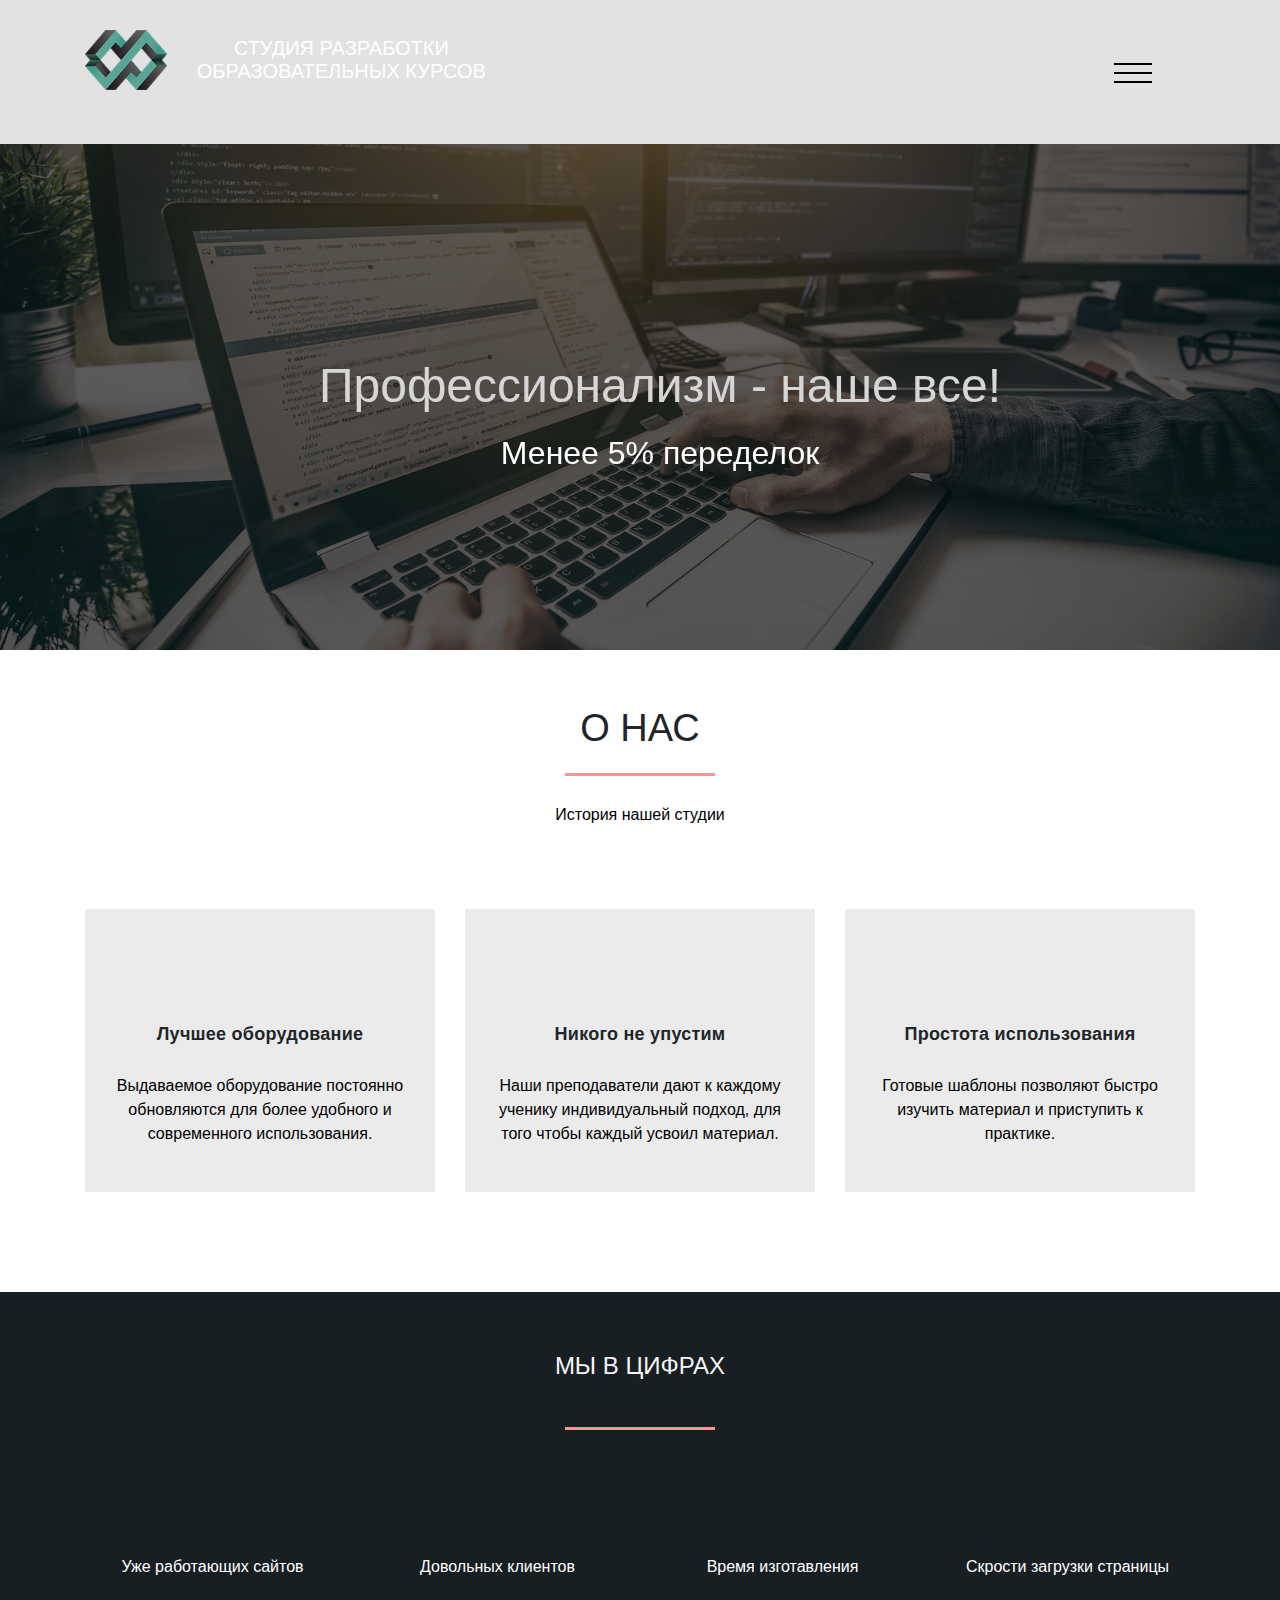
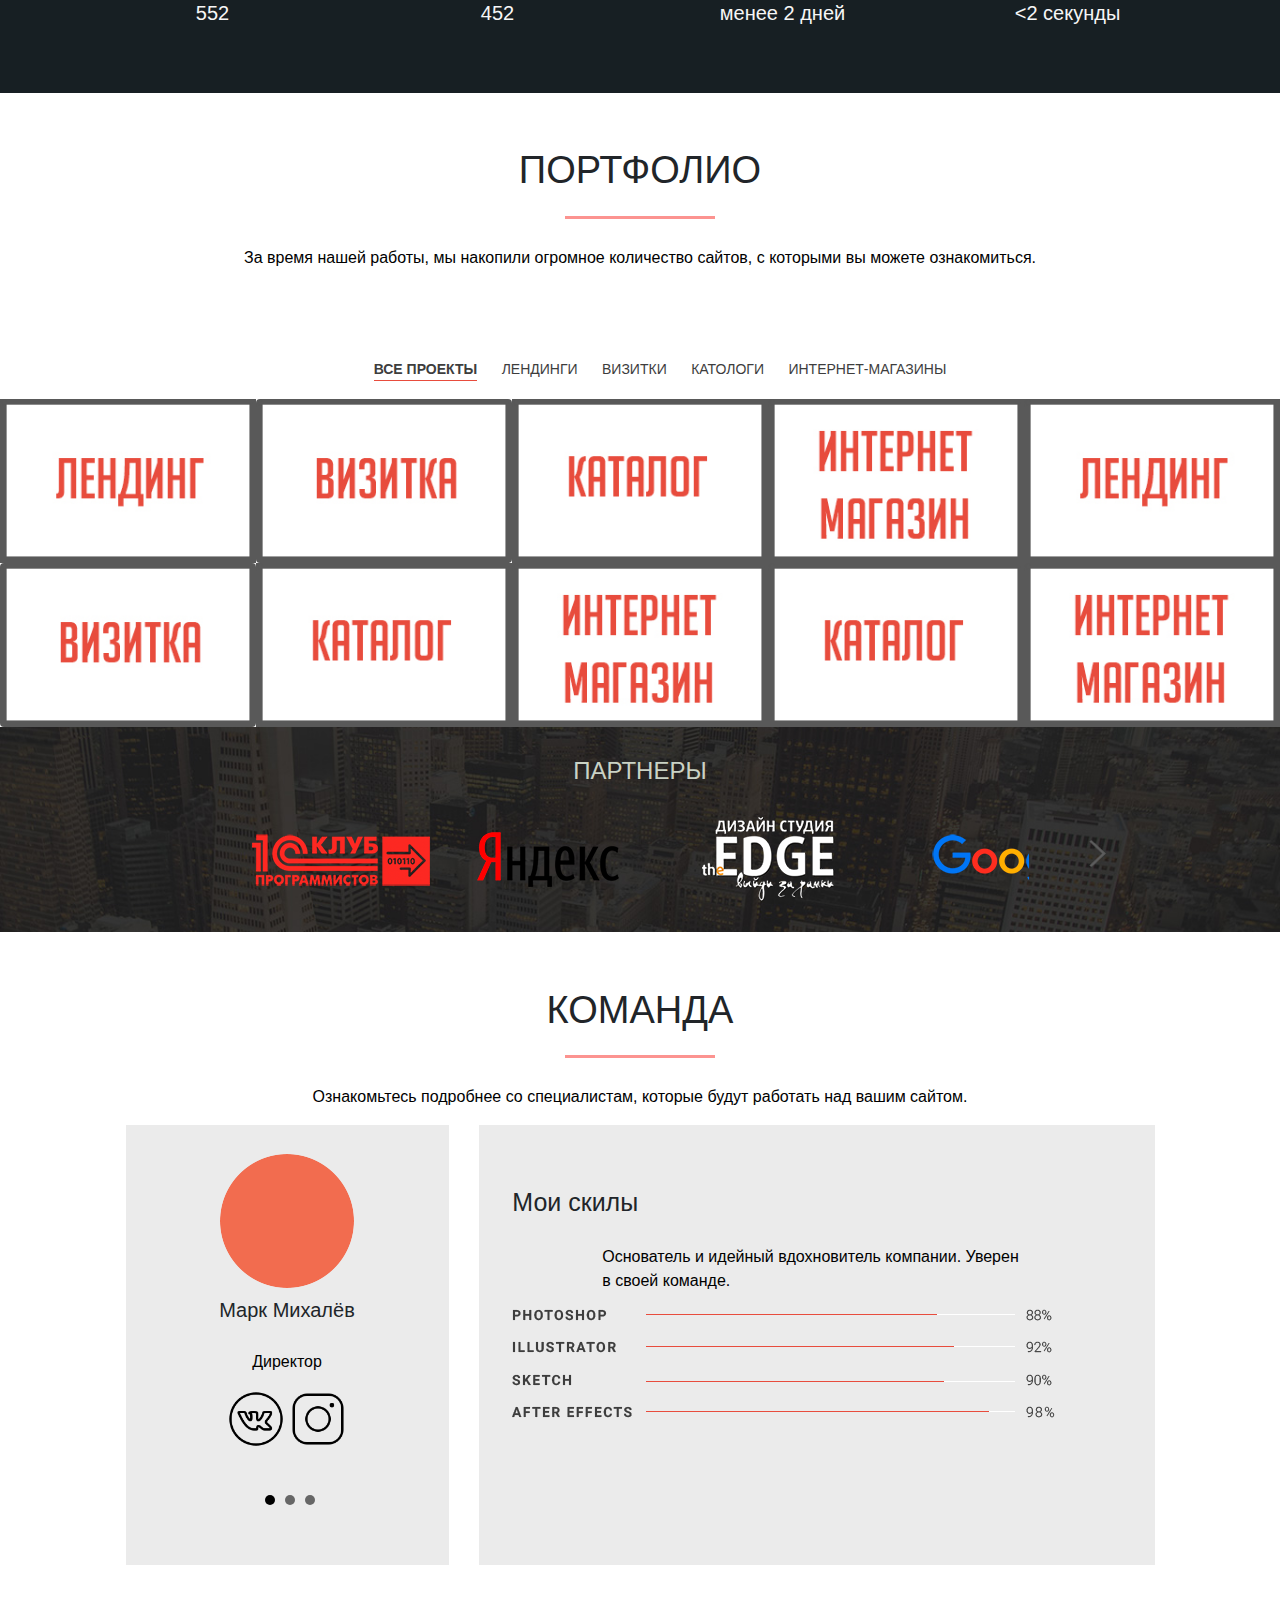
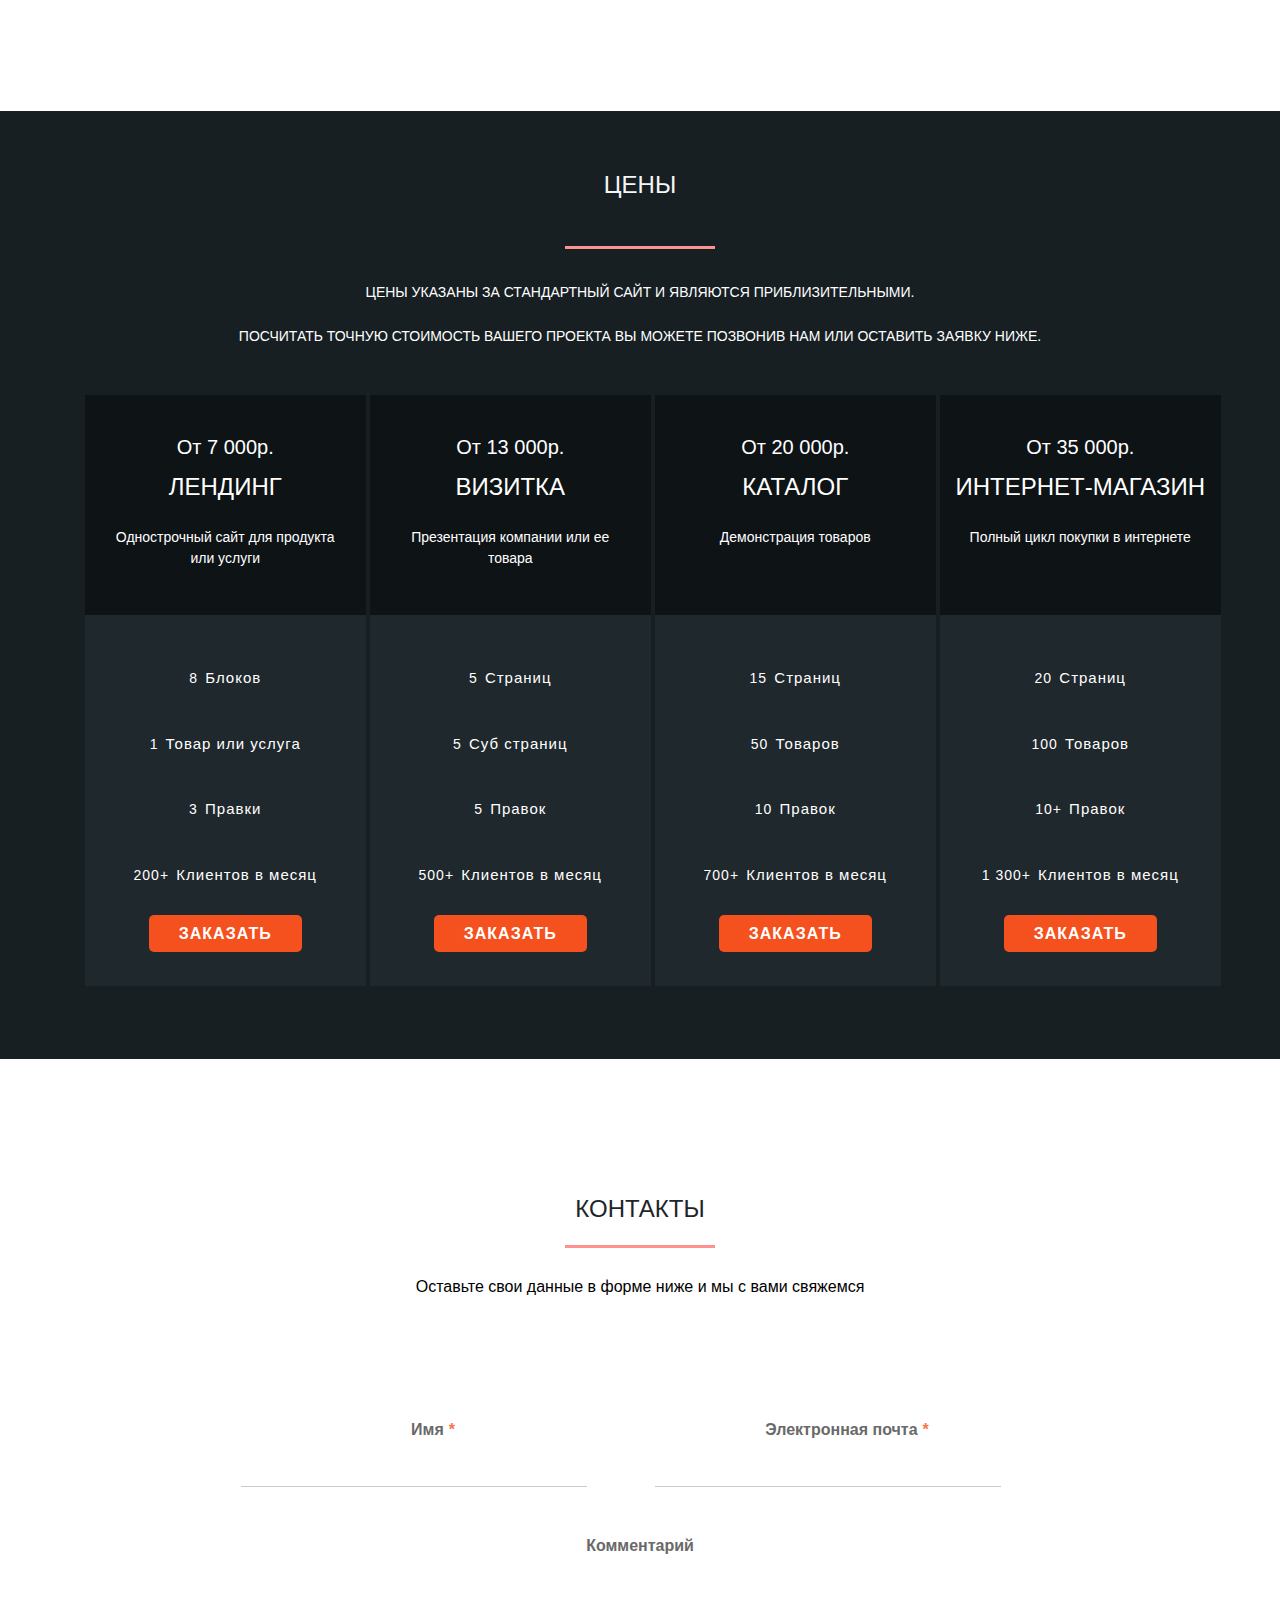
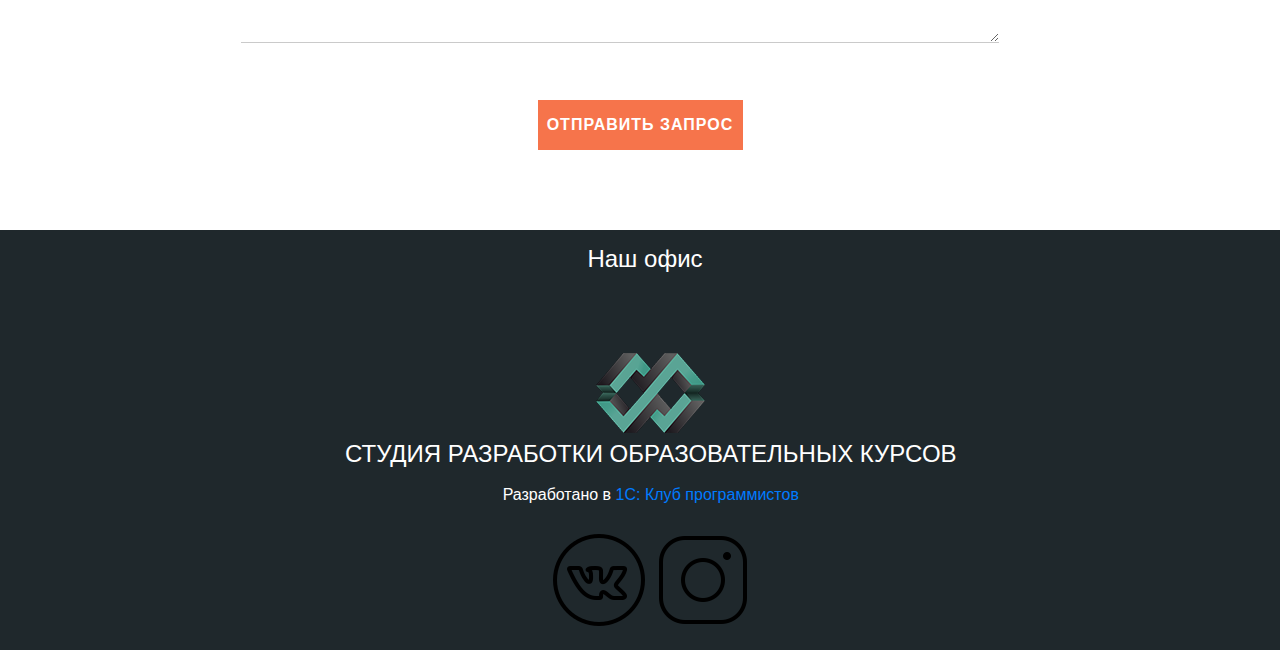
<file: index.html>
<!DOCTYPE html>

<html lang="ru">
<head>
    <meta charset="UTF-8">
    <meta name="viewport" content="width=device-width, initial-scale=1.0">
    <link rel="stylesheet" href="css/bootstrap.min.css">
    <link rel="stylesheet" href="css/menu.css">
    <link rel="stylesheet" href="css/bxslider.css">
    <link rel="stylesheet" href="css/icon-font.min.css">
    <link rel="stylesheet" href="css/flexslider.css">
    <link rel="stylesheet" href="css/main.css">
    <title>Студия создания сайтов</title>
</head>
<body>
    
    <div class="topheader">
        <div class="container">
            <header class="header">
                <div class="logo">
                <a href="">
                    <img src="images/logo.png" alt="">
                    <p>студия разработки образовательных курсов</p>
                </a>
                        
                </div>
                <div class="menu">
                    <a class="primary-nav-trigger" href="#0">
                        <span class="menu-icon"></span>
                    </a>
                </div>
            </header>
        </div>  
    </div>
    <main class="main-content">
        <section class="banner">
            <div class="containter">
                <div class="col-lg-12">
                    <ul class="bxslider">
                        <li>
                            <h2>Профессионализм - наше все!</h2>
                            <p>Менее 5% переделок</p>
                        </li>
                        <li>
                            <h2>Скорость важна в любом бизнесе</h2>
                            <p>Создаем сайты от 3 дней</p>
                        </li>
                        <li>
                            <h2>Надежность наша фишка</h2>
                            <p>Ни одного упавшего сайта!</p>
                        </li>
                    </ul>
                </div>
            </div>

        </section>
        <section class="aboutus">
            <div class="container">
                <div class="row">
                <div class="col-lg-12 col-xl-12 col-md-12">
                    <div class="head_white_content">
                        <h3>О нас</h3>
                        <span></span>
                        <p>История нашей студии</p>
                    </div>
                    </div>
                </div>
                <div class="row">
                <div class="col-md-4 col-lg-4 col-xl-4">
                    <div class="advantage">
                        <span class="lnr lnr-laptop"></span>
                        <h4>Лучшее оборудование</h4>
                        <p>Выдаваемое оборудование постоянно обновляются для более удобного и современного использования.</p>
                    </div>
                </div>
                <div class="col-md-4 col-lg-4 col-xl-4">
                    <div class="advantage">
                        <span class="lnr lnr-user"></span> 
                        <h4>Никого не упустим</h4>
                        <p>Наши преподаватели дают к каждому ученику индивидуальный подход, для того чтобы каждый усвоил материал.</p>
                    </div>
                </div>
                <div class="col-md-4 col-lg-4 col-xl-4">
                    <div class="advantage">
                        <span class="lnr lnr-history"></span>
                        <h4>Простота использования</h4>
                        <p>Готовые шаблоны позволяют быстро изучить материал и приступить к практике.</p>
                    </div>
                </div>
            </div>
            </div>
        </section>
        <section class="somefutures">
            <div class="container">
                <div class="row">
                    <div class="col-md-12 col-lg-12 col-xl-12">
                        <div class="head_black_content">
                            <h4>Мы в цифрах</h4>
                            <span></span>
                        </div>

                        <div class="row numeral">
                            <div class="col-md-3 col-xl-3 col-lg-3 col-6">
                                <span class="lnr lnr-screen"></span>
                                <p>Уже работающих сайтов</p>
                                <h5>552</h5>
                            </div>
                            
                                <div class="col-md-3 col-xl-3 col-lg-3 col-6">
                                    <span class="lnr lnr-user"></span>
                                    <p>Довольных клиентов</p>
                                    <h5>452</h5>
                                </div>
                            
                            <div class="col-md-3 col-xl-3 col-lg-3 col-6">
                                <span class="lnr lnr-hourglass"></span>
                                <p>Время изготавления</p>
                                <h5>менее 2 дней</h5>
                            </div>
                            
                            <div class="col-md-3 col-xl-3 col-lg-3 col-6">
                                <span class="lnr lnr-magic-wand"></span>
                                <p>Скрости загрузки страницы</p>
                                <h5><2 секунды</h5>
                            </div>
                        </div>
                    </div>
                </div>
            </div>
        </section>
        
        <section class="ourworks">
            <div class="container">
                <div class="row">
                <div class="col-lg-12 col-xl-12 col-md-12">
                    <div class="head_white_content">
                        <h3>ПОРТФОЛИО</h3>
                        <span></span>
                        <p>За время нашей работы, мы накопили огромное количество сайтов, с которыми вы можете ознакомиться.</p>
                    </div>
                    </div>
                </div>
            </div>
            <div class="clearfix workportfolio">
                <ul id="filters" class="clearfix">
                    <li><span class="filter active" data-filter="lend card magaz shop">Все проекты</span></li>
                    <li><span class="filter" data-filter="lend">Лендинги</span></li>
                    <li><span class="filter" data-filter="card">Визитки</span></li>
                    <li><span class="filter" data-filter="magaz">Катологи</span></li>
                    <li><span class="filter" data-filter="shop">Интернет-магазины</span></li>
                </ul>
            <div id="portfoliolist">
            <div class="portfolio lend" data-cat="lend">
                <div class="portfolio-wraper">
                    <img src="images/lend.jpg" alt="">
                    <div class="imgDisc2">
                        <h1>Лендинг</h1>
                        <p>Описание лендинга</p>
                    </div></div></div>
            <div class="portfolio card" data-cat="card">
                        <div class="portfolio-wraper">
                            <img src="images/card.jpg" alt="">
                            <div class="imgDisc2">
                                <h1>Лендинг</h1>
                                <p>Описание лендинга</p>
                            </div></div></div>
            <div class="portfolio magaz" data-cat="magaz">
                            <div class="portfolio-wraper">
                                <img src="images/magaz.jpg" alt="">
                                <div class="imgDisc2">
                                    <h1>Каталог</h1>
                                    <p>Описание Описание сайта катологов</p>
                                </div></div></div>
            <div class="portfolio shop" data-cat="shop">
                            <div class="portfolio-wraper">
                                <img src="images/shop.jpg" alt="">
                                <div class="imgDisc2">
                                    <h1>Интернет магазин</h1>
                                    <p>Описание сайта интернет магазина</p>
                                </div></div></div>                    
            <div class="portfolio lend" data-cat="lend">
                            <div class="portfolio-wraper">
                                <img src="images/lend.jpg" alt="">
                                <div class="imgDisc2">
                                     <h1>Лендинг</h1>
                                     <p>Описание лендинга</p>
                                </div></div></div>
            <div class="portfolio card" data-cat="card">
                            <div class="portfolio-wraper">
                                <img src="images/card.jpg" alt="">
                                <div class="imgDisc2">
                                     <h1>Лендинг</h1>
                                     <p>Описание лендинга</p>
                                </div></div></div>
            <div class="portfolio magaz" data-cat="magaz">
                            <div class="portfolio-wraper">
                                <img src="images/magaz.jpg" alt="">
                                <div class="imgDisc2">
                                     <h1>Каталог</h1>
                                     <p>Описание Описание сайта катологов</p>
                                </div></div></div>
            <div class="portfolio shop" data-cat="shop">
                            <div class="portfolio-wraper">
                                <img src="images/shop.jpg" alt="">
                                <div class="imgDisc2">
                                     <h1>Интернет магазин</h1>
                                     <p>Описание сайта интернет магазина</p>
                                </div></div></div>   
            <div class="portfolio magaz" data-cat="magaz">
                            <div class="portfolio-wraper">
                                <img src="images/magaz.jpg" alt="">
                                <div class="imgDisc2">
                                     <h1>Каталог</h1>
                                     <p>Описание Описание сайта катологов</p>
                                </div></div></div>
            <div class="portfolio shop" data-cat="shop">
                            <div class="portfolio-wraper">
                                <img src="images/shop.jpg" alt="">
                                <div class="imgDisc2">
                                     <h1>Интернет магазин</h1>
                                      <p>Описание сайта интернет магазина</p>
                                </div></div></div>   
                            </div></div>
        </section>
        <body>
         <section class="partners">   
        <div class="container">
            
            <div class="row">
                <div class="col-md-12 col-lg-12 col-xl-12">
                    <h4>ПАРТНЕРЫ</h4>
                    <span></span>
                    <p></p>
</div></div>
                    <div class="row">
                        <div class="col-md-12 col-lg-12 col-xl-12">
                    
                    <div class="innerwidth">
                        <div class="flexslider">
                            <ul class="slides">
                                <li><img src="images/partner1.png" alt=""></li>
                                <li><img src="images/partner2.png" alt=""></li>
                                <li><img src="images/partner3.png" alt=""></li>
                                <li><img src="images/partner4.png" alt=""></li>
                                <li><img src="images/partner2.png" alt=""></li>
                                <li><img src="images/partner3.png" alt=""></li>
                            </ul>
                        </div>
                    </div>
                </div></div>
            </div>
</section>
        <section class="team">
            <div class="container">
                <div class="row">
                <div class="col-lg-12 col-xl-12 col-md-12">
                    <div class="head_white_content">
                        <h3>КОМАНДА</h3>
                        <span></span>
                        <p>Ознакомьтесь подробнее со специалистам, которые будут работать над вашим сайтом.</p>
                    <div class="row">
                    <ul class="bxslider_team">
                        <li>
                    <div class="row teamslider">
                    <div class="col-lg-4 col-xl-4 col-md-4">
                    <div class="sinner1">
                            <img src="images/simage1.png" alt="">
                            <h4>Марк Михалёв</h4>
                            <p>Директор</p>
                            <a href=""><img src="images/icon-vk.png"></a>
                            <a href=""><img src="images/icon-inst.png"></a>
                        </div>    
                        </div>
                        <div class="col-lg-8 col-xl-8 col-md-8">
                            <div class="sinner2">
                                <h4>Мои скилы</h4>
                                <p>Основатель и идейный вдохновитель компании. Уверен в своей команде.</p>
                                <img src="images/stat.png">
                            </div>
                    </div></div></li>
                    <li>
                        <div class="row teamslider">
                        <div class="col-lg-4 col-xl-4 col-md-4">
                        <div class="sinner1">
                                <img src="images/simage1.png" alt="">
                                <h4>Виктор Сергеевич</h4>
                                <p>Главный программист</p>
                                <a href=""><img src="images/icon-vk.png"></a>
                                <a href=""><img src="images/icon-inst.png"></a>
                            </div>    
                            </div>
                            <div class="col-lg-8 col-xl-8 col-md-8">
                                <div class="sinner2">
                                    <h4>Мои скилы</h4>
                                    <p>Создатель сайтов с нуля, главное крыло команды.</p>
                                    <img src="images/stat.png">
                                </div>
                        </div></div></li>
                        <li>
                            <div class="row teamslider">
                            <div class="col-lg-4 col-xl-4 col-md-4">
                            <div class="sinner1">
                                    <img src="images/simage1.png" alt="">
                                    <h4>Антон Петров</h4>
                                    <p>Дизайнер</p>
                                    <a href=""><img src="images/icon-vk.png"></a>
                                    <a href=""><img src="images/icon-inst.png"></a>
                                </div>    
                                </div>
                                <div class="col-lg-8 col-xl-8 col-md-8">
                                    <div class="sinner2">
                                        <h4>Мои скилы</h4>
                                        <p>Я являюсь главным редактором сайта по стилю и декору.</p>
                                        <img src="images/stat.png">
                                    </div>
                            </div></div></li>
                </ul>
                            </div> </div> </div>
                </div></div>
            </div></div>
        </section>

        <section class="price">
            <div class="container">
                <div class="row">
                    <div class="col-md-12 col-lg-12 col-xl-12">
                        <div class="head_black_content">
                            <h4>Цены</h4>
                            <span></span>
                            <p>Цены указаны за СТАНДАРТНЫЙ сайт и являются приблизительными.</p>
                            <p>Посчитать точную стоимость вашего проекта вы можете позвонив нам или оставить заявку ниже.</p>
                        </div>

                    </div>
                </div>
            
        <div class="row">
            <div class="col-md-3 col-xl-3 col-lg-3 col-6">
            <div class="price-content">
                <div class="price-content-head">
                    <h5>От 7 000р.</h5>
                    <h4>ЛЕНДИНГ</h4>
                    <p>Однострочный сайт для продукта или услуги</p>        
                </div>
            
            <div class="price-content-body">
                <p><span>8</span> Блоков</p>
                <p><span>1</span> Товар или услуга</p>
                <p><span>3</span> Правки</p>
                <p><span>200+</span> Клиентов в месяц</p>
                <a href="#" class="order">ЗАКАЗАТЬ</a>
            </div>
        </div></div>

        <div class="col-md-3 col-xl-3 col-lg-3 col-6">
            <div class="price-content">
                <div class="price-content-head">
                    <h5>От 13 000р.</h5>
                    <h4>ВИЗИТКА</h4>
                    <p>Презентация компании или ее товара</p>        
                </div>
            <div class="price-content-body">
                <p><span>5</span> Страниц</p>
                <p><span>5</span> Суб страниц</p>
                <p><span>5</span> Правок</p>
                <p><span>500+</span> Клиентов в месяц</p>
                <a href="#" class="order">ЗАКАЗАТЬ</a>
            </div></div></div>

            <div class="col-md-3 col-xl-3 col-lg-3 col-6">
            <div class="price-content">
                <div class="price-content-head">
                    <h5>От 20 000р.</h5>
                    <h4>КАТАЛОГ</h4>
                    <p>Демонстрация товаров</p>        
                </div>
               
            <div class="price-content-body">
                <p><span>15</span> Страниц</p>
                <p><span>50</span> Товаров</p>
                <p><span>10</span> Правок</p>
                <p><span>700+</span> Клиентов в месяц</p>
                <a href="#" class="order">ЗАКАЗАТЬ</a>
            </div></div></div>

            <div class="col-md-3 col-xl-3 col-lg-3 col-6">
            <div class="price-content">
                <div class="price-content-head">
                    <h5>От 35 000р.</h5>
                    <h4>ИНТЕРНЕТ-МАГАЗИН</h4>
                    <p>Полный цикл покупки в интернете</p>        
                </div>
            
            <div class="price-content-body">
                <p><span>20</span> Страниц</p>
                <p><span>100</span> Товаров</p>
                <p><span>10+</span> Правок</p>
                <p><span>1 300+</span> Клиентов в месяц</p>
                <a href="#" class="order">ЗАКАЗАТЬ</a>
            </div></div>
        </div></div></div></div></section>
     

      </section>
    <section class="getintouch">
            <div class="container">
                <div class="row">
                    <div class="col-md-12 col-lg-12 col-xl-12">
                        <div class="head_white_content">
                            <h4>КОНТАКТЫ</h4>
                            <span></span>
                            <p>Оставьте свои данные в форме ниже и мы с вами свяжемся</p>
                        </div>
                    </div>
                    <form>
                        <div class="row">
                            <div class="col-md-6 col-6 textinput">
                                <p>Имя<span>*</span></p>
                                <input type="text" id="name">
                            </div>
                       
                    
                       
                            <div class="col-md-6 col-6 textinput">
                                <p>Электронная почта<span>*</span></p>
                                <input type="text" id="name">
                            </div>
                        </div>
                    
                        <div class="row">
                            <div class="col-md-12 col-12 textmsg">
                                <p>Комментарий</p>
                                <textarea id="msg" cols="30" rows="10"></textarea>
                                <input type="button" class="submit" value="Отправить запрос">
                            </div>
                        </div>
                    </form>
                </div>
            </div>
        </section>
        <section class="office">
            <div class="accordion map">
                <h4>Наш офис</h4>
                <span></span>

            </div>
            <div class="content">
                <iframe src="https://yandex.ru/map-widget/v1/?indoorLevel=1&ll=34.316308%2C61.764168&mode=search&oid=96158418517&ol=biz&z=16.95" width="100%" height="400" frameborder="1" allowfullscreen="true" style="position:relative;"></iframe>
            </div>
        </section>
        <footer>
            <div class="container">
                <div class="row">
                    <div class="">
                        <a href="/" class="logo-fit"><img src="images/logo.png" alt=""></a>
                        <h4>СТУДИЯ РАЗРАБОТКИ ОБРАЗОВАТЕЛЬНЫХ КУРСОВ</h4>
                        <p>Разработано в <a href="https://club.1c.ru/">1С: Клуб программистов</a></p>
                        <a href="https://vk.com/1c_center" class="social"><img src="images/icon-vk.png" alt=""></a>
                        <a href="https://www.instagram.com/club_1c/" class="social"><img src="images/icon-inst.png" alt=""></a>
                    </div>
                </div>
            </div>
        </footer>



    </main>
    <script src="scripts/jquery-2.1.1.js"></script>
    <script src="scripts/bootstrap.min.js"></script>
    <script src="scripts/bxslider.js"></script>
    <script src="scripts/jquery.flexslider.js"></script>
    <script src="scripts/jquery.mixitup.min.js"></script>
    <script src="scripts/jquery.accordion.js"></script>
    <script src="scripts/script.js"></script>
</body>
</html>
</file>
<file: css/menu.css>
.primary-nav-trigger .menu-icon{
    display: inline-block;
    position: absolute;
    right: 10%;
    top: 50%;
    width: 38px;
    height: 2px;
    background-color: black;
}

.primary-nav-trigger .menu-icon::before, .primary-nav-trigger .menu-icon::after{
    content: "";
    height: 100%;
    width: 100%;
    display: inline-block;
    position: absolute;
    background-color: black;
}

.primary-nav-trigger .menu-icon::before{
    top: -9px;

}

.primary-nav-trigger .menu-icon::after{
    top: 9px;
}
</file>
<file: css/bxslider.css>
/**
 * BxSlider v4.1.2 - Fully loaded, responsive content slider
 * http://bxslider.com
 *
 * Written by: Steven Wanderski, 2014
 * http://stevenwanderski.com
 * (while drinking Belgian ales and listening to jazz)
 *
 * CEO and founder of bxCreative, LTD
 * http://bxcreative.com
 */


/** RESET AND LAYOUT
===================================*/

.bx-wrapper {
	position: relative;
	margin: 0 auto 00px;
	padding: 0;
	*zoom: 1;
}



.bx-wrapper .bx-pager,
.bx-wrapper .bx-controls-auto {
	position: absolute;
	bottom: -30px;
	width: 100%;
}



/* PAGER */

.bx-wrapper .bx-pager {
	text-align: center;
	font-size: .85em;
	font-family: Arial;
	font-weight: bold;
	color: #666;
	padding-top: 20px;
}

.bx-wrapper .bx-pager .bx-pager-item,
.bx-wrapper .bx-controls-auto .bx-controls-auto-item {
	display: inline-block;
	*zoom: 1;
	*display: inline;
}

.bx-wrapper .bx-pager.bx-default-pager a {
	background: #666;
	text-indent: -9999px;
	display: block;
	width: 10px;
	height: 10px;
	margin: 0 5px;
	outline: 0;
	-moz-border-radius: 5px;
	-webkit-border-radius: 5px;
	border-radius: 5px;
}

.bx-wrapper .bx-pager.bx-default-pager a:hover,
.bx-wrapper .bx-pager.bx-default-pager a.active {
	background: #000;
}

/* DIRECTION CONTROLS (NEXT / PREV) */

.bx-wrapper .bx-prev {
	left: -70px;
	background: url(../images/left.png) no-repeat;
}

.bx-wrapper .bx-next {
	right: -70px;
	background: url(../images/right.png) no-repeat;
}

.bx-wrapper .bx-controls-direction a {
	position: absolute;
	top: 67%;
	margin-top: -16px;
	outline: 0;
	width: 40px;
	height: 50px;
	text-indent: -9999px;
	z-index: 9998;
}

.bx-wrapper .bx-controls-direction a.disabled {
	display: none;
}

/* AUTO CONTROLS (START / STOP) */

.bx-wrapper .bx-controls-auto {
	text-align: center;
}

.bx-wrapper .bx-controls-auto .bx-start {
	display: block;
	text-indent: -9999px;
	width: 10px;
	height: 11px;
	outline: 0;
	background: url(images/controls.png) -86px -11px no-repeat;
	margin: 0 3px;
}

.bx-wrapper .bx-controls-auto .bx-start:hover,
.bx-wrapper .bx-controls-auto .bx-start.active {
	background-position: -86px 0;
}

.bx-wrapper .bx-controls-auto .bx-stop {
	display: block;
	text-indent: -9999px;
	width: 9px;
	height: 11px;
	outline: 0;
	background: url(images/controls.png) -86px -44px no-repeat;
	margin: 0 3px;
}

.bx-wrapper .bx-controls-auto .bx-stop:hover,
.bx-wrapper .bx-controls-auto .bx-stop.active {
	background-position: -86px -33px;
}

/* PAGER WITH AUTO-CONTROLS HYBRID LAYOUT */

.bx-wrapper .bx-controls.bx-has-controls-auto.bx-has-pager .bx-pager {
	text-align: left;
	width: 80%;
}

.bx-wrapper .bx-controls.bx-has-controls-auto.bx-has-pager .bx-controls-auto {
	right: 0;
	width: 35px;
}

.banner .bx-pager{display:none;}
</file>
<file: css/main.css>
@font-face {
    font-family: 'bignoodletitling';
    src: url(/fonts/bignoodletitling.ttf);
    font-weight: normal;
    font-style: normal;
}

.aboutus
body {
    font-size: 14px;
    line-height: 100%;
    font-weight: 300;
    background-color: #ffffff;
    width: 100%;
    margin: 0;
    
}

.topheader {
    z-index: 999999;
    position: fixed;
    height: 144px;
    width: 100%;
    background: rgb(226, 226, 226) 
}

.logo {
    display: flex;
    position: absolute;
    bottom: auto;
}
.logo>a>img {
    margin-top: -10px;
    padding-right: 10px;
    height: 60px;
}
.logo>a {
    margin-top: 30px;
    display: flex;
    align-items: center;
    width: 70%;
    color: #696969;
    text-transform: uppercase;
    font-size: 20px;
    line-height: initial;
}

.banner {
    background: url("../images/slider.jpg") #696969;
    background-blend-mode: multiply, normal;
    display: flex;
    color: #d6d6d6;
    align-items: center;
    min-height: 650px;
    width: 100%;
    background-size: cover;
    text-align: center;
    
    padding-top: 200px;
}

.banner h2 {
    font-size: 3rem;
}

.banner p {
    font-size: 2rem;
}

h3 {
    font-size: 38px;
    text-transform: uppercase;
}

.head_white_content {
    padding: 5%;
    text-align: center;
    width: 100%;
}

.head_white_content p {
    padding: 20px 90px 0px;
    color: #000;
    
}

.head_white_content span {
    content: "";
    display: inline-block;
    width: 150px;
    height: 3px;
    background-color: rgb(252, 147, 144);
    
}
.aboutus{
    margin-bottom: 90px;
}
.aboutus p{
    color: black;
}
.advantage {
    text-align: center;
    width: 100%;
    background: #ebebeb;
    padding: 30px;
    margin: 3% 0;
    min-height: 175px;
}

.somefutures{
    background-color: #171f23;
    text-align: center;
    color: #f6f6f6;
    padding: 60px 0;
    display: block;
}

.advantage h4{
    font-family: 'roboto', sans-serif;
    font-weight: 700;
    font-size: 18px;
    letter-spacing: 0.25px;
    padding: 25px 0 13px;
}

.h4{
    background-color: uppercase;
    font-size: 36px;
}
.head_black_content{
    padding-bottom: 20px;
    text-align: center;
    font-size: 38px;
    text-transform: uppercase;
}
.head_black_content span{
    display: inline-block;
    width: 115px;
    height: 2px;
    margin: 25px auto 0;
    background: #404040;
}

.numeral>div>span{
    font-size: 60px;
    color: #ff7062;

}
.numeral>div>p{
    margin: 22px;
}
.numeral>div>h5{

}
.h5{
    font-size: 20px;
}

.advantage span{
    font-size: 60px;
    color: #ff7062;
    margin-bottom: 50px;
}

.price{
    background-color: #171f23;
    text-align: center;
    color: #f6f6f6;
    padding: 60px 0;
    display: block;
}

.head_black_content p{
    font-size: 14px;
    margin-top: 10px;
}

.head_black_content span {
    content: "";
    display: inline-block;
    width: 150px;
    height: 3px;
    background-color: rgb(252, 147, 144);
}

.price-content-head {
    background: #0e1316;
    color: #ffffff;
    font-family: -apple- system, BlinkMacSystemFont, 'Segoe UI', Roboto, Oxygen, Ubuntu, Cantarell, 'Open sans', 'Helvetica Neue', sans-serif;
    padding: 40px 0 30px;
    min-height: 220px;
}
.price-content-head h4{
    padding-top: 6px;
    font-size: 24px;
}
.price-content-head p{
    margin-top: 25px;
    padding: 0 25px;
    font-size: 14px;
}

.price-content-body{
    background: #1f282c;
    padding: 45px 0 40px;
    letter-spacing: 1px;
    font-weight: 300;
    font-weight: 300;
}
.price-content-body p{
    font-size: 15px;
    padding-bottom: 20px;
    color: #ffffff;
}
.price-content-body p span{
    font-size: 14px;
    font-weight: 700px;
    margin-right: 2px;
}
.price-content-body a{
    background: #f4511e;
    color: #ffffff;
    border-radius: 5px;
    font-weight: 700;
    padding: 10px 30px;
}

.price-content:hover{
    border: 1px solid #f4511e;
}
.price-content:hover .price-content-body>p>span{
    color: #f4511e;
}

.price-content{
    margin: 5% 0;
    width: 110%;
}

content:hover .price-content-body>p>span {
    
}
.sinner1{
    padding: 9% 5%;
    text-align: center;
    background: #ebebeb;
    min-height: 440px;
}
.sinner1 img{
    margin: 0 auto;
}
.sinner1 a img{
    display: inherit;
    width: 20%;
}
.sinner1 h4{
    margin-top: 10px;
    font-size: 20px;
}

.team{
    padding-bottom: 90px;
}
.team .bx-wrapper .bx-pager, .bx-wrapper .bx-controls-auto{
    position: absolute;
    bottom: 50px;
    width: 100%;
    left: -34%;
}
.sinner2{
    padding: 9% 5%;
    text-align: left;
    background: #ebebeb;
    min-height: 440px;
}
.sinner2 h4{
    text-align: left;
    margin-top: 1px;
    font-size: 25px;
}
.sinner2 p{
    text-align: left;
    
}
.partners {
    background: url(../images/cbanner.jpg) no-repeat center center #2f3e46;
    /* background-blend-mode: multiply; */
    background-size: cover;
    padding: 30px 0;
    text-align: center;
    color: #cad2c5;
    display: block;
}
.slides{
    display: flex;
    align-items: center;
}
.innerwidth{
    width: 70%;
    margin: 0 auto;
}
.getintouch{
    padding: 80px 0;
}
.textinput {
    margin: 40px 0;
}
.textinput p, .textmsg p{
    font-weight: 700;
    color: #696969;
    margin-bottom: 5px;
}
.textinput p span, .textmsg p span {
    color: #f6744b;
    margin-left: 5px;
}
.textinput input {
    border: 0;
    border-bottom: 1px solid #cacaca;
    width: 90%;
    height: 40px;
    outline: 0;
}
.textmsg textarea {
    border: 0;
    border-bottom: 1px solid #cacaca;
    width: 95%;
    height: 80px;
    outline: 0;
    padding-top: 10px;
}
.getintouch form {
    width: 70%;
    margin: 0 auto;
}
.submit{
    width: 205px;
    height: 50px;
    letter-spacing: 1px;
    background: #f6744b;
    border: 1px solid #f6744b;
    color: #ffffff;
    display: block;
    margin: 50px auto 0;
    font-weight: 700;
    text-transform: uppercase;
}
.submit:hover {
    color: #f6744b;
    transition: 0.5s;
    background: white;
}
.textinput input:focus, .textmsg textarea:focus{
    box-shadow: 0px 1px 3px 4px rgba(246, 116, 76, 0.5);
}
.map{
    margin-left: 10px;
    font-weight: 700;
    color: #ffffff;
    font-size: 24px;
}
.accordion-open span::before{
    font-family: 'Linearicons-Free';
    content: "\e873";
}
.accordion-close span::after{
    font-family: 'Linearicons-Free';
    content: "\e874";
}
.office{
    padding: 15px;
    background-color: #1f282c;
    text-align: center;
}
footer{
    padding: 20px;
    background-color: #1f282c;
    text-align: center;
    padding-left: 345px;
}
footer h4,p{
    padding-top: 7px;
    text-align: center;
    color: white;
}
footer p{
    padding: 7px;
}
#filters {
    margin: 1% auto;
    width: 100%;
    text-align: center;
}
#filters li {
    display: inline-block;
    padding: 5px 10px;
}
.filter {
    display: block;
    color: #3d3d3d;
    cursor: pointer;
    font-family: sans-serif;
    font-weight: 300;
    font-size: 14px;
    text-transform: uppercase;
}
.filter.active {
    font-weight: 700;
    color: #3d3d3d;
    border-bottom: 1px solid #e84c3d;
}
#portfoliolist .portfolio {
    border: none !important;
    width: 20%;
    float: left;
    overflow: hidden;
    display: none;
}
.portfolio-wrapper{
    overflow: hidden;
    position: relative !important;
    cursor: pointer;
}
.portfolio img{
    width: 100%;
    display: block;
    position: relative;
}
.imgDisc2{
    position: absolute;
    color: #ffffff;
    width: 100%;
    background: rgba(0, 0, 0, 0.5);
    font-size: 18px;
    text-align: center;
    visibility: hidden;
    opacity: 0;
    padding-top: 120px;
    cursor: pointer;
    transition: 0.5s;
    top: 0;
    left: 0;
    bottom: 0;
}
.imgDisc2 h1{
    font-size: 20px;
    text-transform: uppercase;
}
.portfolio-wraper:hover .imgDisc2{
    visibility: visible;
    opacity: 1;
}
</file>
<file: css/icon-font.min.css>
/*
Linearicons Free v1.0.0 - https://linearicons.com/free
By Perxis - https://perxis.com
(c) 2014-2015 Perxis.com
License: https://linearicons.com/free/license
*/
@font-face{font-family:Linearicons-Free;src:url(https://cdn.linearicons.com/free/1.0.0/Linearicons-Free.eot);src:url(https://cdn.linearicons.com/free/1.0.0/Linearicons-Free.eot?#iefix) format('embedded-opentype'),url(https://cdn.linearicons.com/free/1.0.0/Linearicons-Free.woff2) format('woff2'),url(https://cdn.linearicons.com/free/1.0.0/Linearicons-Free.ttf) format('truetype'),url(https://cdn.linearicons.com/free/1.0.0/Linearicons-Free.woff) format('woff'),url(https://cdn.linearicons.com/free/1.0.0/Linearicons-Free.svg#Linearicons-Free) format('svg');font-weight:400;font-style:normal}.lnr{font-family:Linearicons-Free;speak:none;font-style:normal;font-weight:400;font-variant:normal;text-transform:none;line-height:1;-webkit-font-smoothing:antialiased;-moz-osx-font-smoothing:grayscale}.lnr-home:before{content:"\e800"}.lnr-apartment:before{content:"\e801"}.lnr-pencil:before{content:"\e802"}.lnr-magic-wand:before{content:"\e803"}.lnr-drop:before{content:"\e804"}.lnr-lighter:before{content:"\e805"}.lnr-poop:before{content:"\e806"}.lnr-sun:before{content:"\e807"}.lnr-moon:before{content:"\e808"}.lnr-cloud:before{content:"\e809"}.lnr-cloud-upload:before{content:"\e80a"}.lnr-cloud-download:before{content:"\e80b"}.lnr-cloud-sync:before{content:"\e80c"}.lnr-cloud-check:before{content:"\e80d"}.lnr-database:before{content:"\e80e"}.lnr-lock:before{content:"\e80f"}.lnr-cog:before{content:"\e810"}.lnr-trash:before{content:"\e811"}.lnr-dice:before{content:"\e812"}.lnr-heart:before{content:"\e813"}.lnr-star:before{content:"\e814"}.lnr-star-half:before{content:"\e815"}.lnr-star-empty:before{content:"\e816"}.lnr-flag:before{content:"\e817"}.lnr-envelope:before{content:"\e818"}.lnr-paperclip:before{content:"\e819"}.lnr-inbox:before{content:"\e81a"}.lnr-eye:before{content:"\e81b"}.lnr-printer:before{content:"\e81c"}.lnr-file-empty:before{content:"\e81d"}.lnr-file-add:before{content:"\e81e"}.lnr-enter:before{content:"\e81f"}.lnr-exit:before{content:"\e820"}.lnr-graduation-hat:before{content:"\e821"}.lnr-license:before{content:"\e822"}.lnr-music-note:before{content:"\e823"}.lnr-film-play:before{content:"\e824"}.lnr-camera-video:before{content:"\e825"}.lnr-camera:before{content:"\e826"}.lnr-picture:before{content:"\e827"}.lnr-book:before{content:"\e828"}.lnr-bookmark:before{content:"\e829"}.lnr-user:before{content:"\e82a"}.lnr-users:before{content:"\e82b"}.lnr-shirt:before{content:"\e82c"}.lnr-store:before{content:"\e82d"}.lnr-cart:before{content:"\e82e"}.lnr-tag:before{content:"\e82f"}.lnr-phone-handset:before{content:"\e830"}.lnr-phone:before{content:"\e831"}.lnr-pushpin:before{content:"\e832"}.lnr-map-marker:before{content:"\e833"}.lnr-map:before{content:"\e834"}.lnr-location:before{content:"\e835"}.lnr-calendar-full:before{content:"\e836"}.lnr-keyboard:before{content:"\e837"}.lnr-spell-check:before{content:"\e838"}.lnr-screen:before{content:"\e839"}.lnr-smartphone:before{content:"\e83a"}.lnr-tablet:before{content:"\e83b"}.lnr-laptop:before{content:"\e83c"}.lnr-laptop-phone:before{content:"\e83d"}.lnr-power-switch:before{content:"\e83e"}.lnr-bubble:before{content:"\e83f"}.lnr-heart-pulse:before{content:"\e840"}.lnr-construction:before{content:"\e841"}.lnr-pie-chart:before{content:"\e842"}.lnr-chart-bars:before{content:"\e843"}.lnr-gift:before{content:"\e844"}.lnr-diamond:before{content:"\e845"}.lnr-linearicons:before{content:"\e846"}.lnr-dinner:before{content:"\e847"}.lnr-coffee-cup:before{content:"\e848"}.lnr-leaf:before{content:"\e849"}.lnr-paw:before{content:"\e84a"}.lnr-rocket:before{content:"\e84b"}.lnr-briefcase:before{content:"\e84c"}.lnr-bus:before{content:"\e84d"}.lnr-car:before{content:"\e84e"}.lnr-train:before{content:"\e84f"}.lnr-bicycle:before{content:"\e850"}.lnr-wheelchair:before{content:"\e851"}.lnr-select:before{content:"\e852"}.lnr-earth:before{content:"\e853"}.lnr-smile:before{content:"\e854"}.lnr-sad:before{content:"\e855"}.lnr-neutral:before{content:"\e856"}.lnr-mustache:before{content:"\e857"}.lnr-alarm:before{content:"\e858"}.lnr-bullhorn:before{content:"\e859"}.lnr-volume-high:before{content:"\e85a"}.lnr-volume-medium:before{content:"\e85b"}.lnr-volume-low:before{content:"\e85c"}.lnr-volume:before{content:"\e85d"}.lnr-mic:before{content:"\e85e"}.lnr-hourglass:before{content:"\e85f"}.lnr-undo:before{content:"\e860"}.lnr-redo:before{content:"\e861"}.lnr-sync:before{content:"\e862"}.lnr-history:before{content:"\e863"}.lnr-clock:before{content:"\e864"}.lnr-download:before{content:"\e865"}.lnr-upload:before{content:"\e866"}.lnr-enter-down:before{content:"\e867"}.lnr-exit-up:before{content:"\e868"}.lnr-bug:before{content:"\e869"}.lnr-code:before{content:"\e86a"}.lnr-link:before{content:"\e86b"}.lnr-unlink:before{content:"\e86c"}.lnr-thumbs-up:before{content:"\e86d"}.lnr-thumbs-down:before{content:"\e86e"}.lnr-magnifier:before{content:"\e86f"}.lnr-cross:before{content:"\e870"}.lnr-menu:before{content:"\e871"}.lnr-list:before{content:"\e872"}.lnr-chevron-up:before{content:"\e873"}.lnr-chevron-down:before{content:"\e874"}.lnr-chevron-left:before{content:"\e875"}.lnr-chevron-right:before{content:"\e876"}.lnr-arrow-up:before{content:"\e877"}.lnr-arrow-down:before{content:"\e878"}.lnr-arrow-left:before{content:"\e879"}.lnr-arrow-right:before{content:"\e87a"}.lnr-move:before{content:"\e87b"}.lnr-warning:before{content:"\e87c"}.lnr-question-circle:before{content:"\e87d"}.lnr-menu-circle:before{content:"\e87e"}.lnr-checkmark-circle:before{content:"\e87f"}.lnr-cross-circle:before{content:"\e880"}.lnr-plus-circle:before{content:"\e881"}.lnr-circle-minus:before{content:"\e882"}.lnr-arrow-up-circle:before{content:"\e883"}.lnr-arrow-down-circle:before{content:"\e884"}.lnr-arrow-left-circle:before{content:"\e885"}.lnr-arrow-right-circle:before{content:"\e886"}.lnr-chevron-up-circle:before{content:"\e887"}.lnr-chevron-down-circle:before{content:"\e888"}.lnr-chevron-left-circle:before{content:"\e889"}.lnr-chevron-right-circle:before{content:"\e88a"}.lnr-crop:before{content:"\e88b"}.lnr-frame-expand:before{content:"\e88c"}.lnr-frame-contract:before{content:"\e88d"}.lnr-layers:before{content:"\e88e"}.lnr-funnel:before{content:"\e88f"}.lnr-text-format:before{content:"\e890"}.lnr-text-format-remove:before{content:"\e891"}.lnr-text-size:before{content:"\e892"}.lnr-bold:before{content:"\e893"}.lnr-italic:before{content:"\e894"}.lnr-underline:before{content:"\e895"}.lnr-strikethrough:before{content:"\e896"}.lnr-highlight:before{content:"\e897"}.lnr-text-align-left:before{content:"\e898"}.lnr-text-align-center:before{content:"\e899"}.lnr-text-align-right:before{content:"\e89a"}.lnr-text-align-justify:before{content:"\e89b"}.lnr-line-spacing:before{content:"\e89c"}.lnr-indent-increase:before{content:"\e89d"}.lnr-indent-decrease:before{content:"\e89e"}.lnr-pilcrow:before{content:"\e89f"}.lnr-direction-ltr:before{content:"\e8a0"}.lnr-direction-rtl:before{content:"\e8a1"}.lnr-page-break:before{content:"\e8a2"}.lnr-sort-alpha-asc:before{content:"\e8a3"}.lnr-sort-amount-asc:before{content:"\e8a4"}.lnr-hand:before{content:"\e8a5"}.lnr-pointer-up:before{content:"\e8a6"}.lnr-pointer-right:before{content:"\e8a7"}.lnr-pointer-down:before{content:"\e8a8"}.lnr-pointer-left:before{content:"\e8a9"}
</file>
